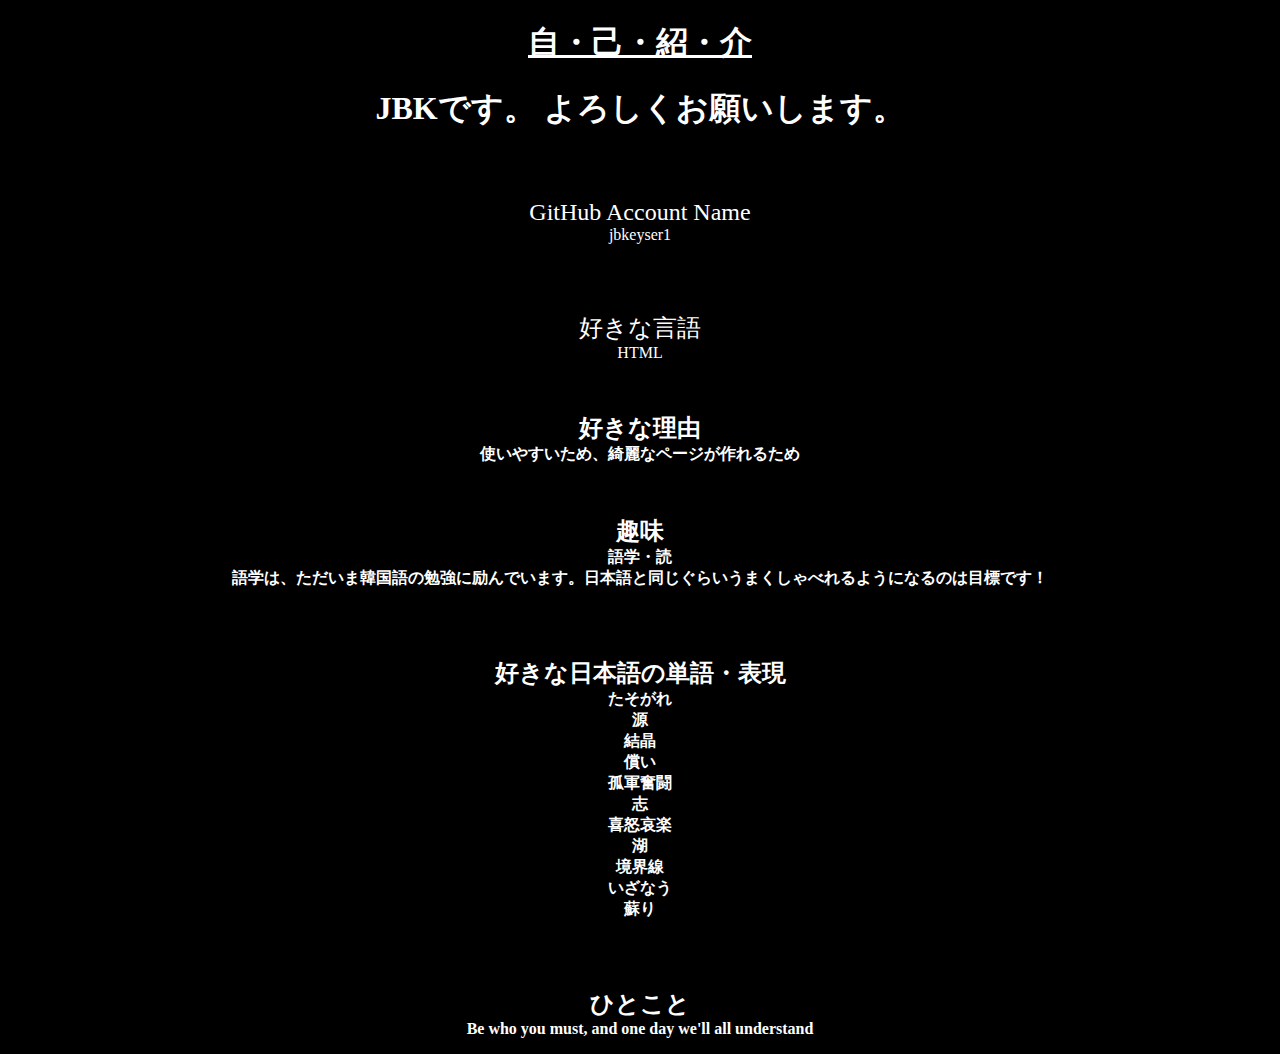
<file: jkeyser1/index.html>
<!DOCTYPE html>


<html>

<!-- 課題提出・John Keyser -->


<head>

<meta charset="UTF-8">

<style>

body {background-color:black;}

h1   {color:white;}

p    {color:white;}

<title>JBK Intro</title>



<meta charset="UTF-8">

<style>
body {background-color:black;}

h1   {color:white;}

p    {color:white;}

<title>JBK Intro</title>

</style>

</head>


<body><center>

<h1><u>自・己・紹・介</h1></u>
<p><strong><font size="6">JBKです。
よろしくお願いします。</strong></font></p>
      <br>
      <br>
      <p><font size="5">GitHub Account Name</font><br>
        jbkeyser1</p>
      <br>
      <br>
      <p><font size="5">好きな言語</font><br>
        HTML</p><b>
      <br>
      <p><font size="5">好きな理由</font><br>
        使いやすいため、綺麗なページが作れるため</p>
      <br>
      <p><font size="5">趣味</font><br>
        語学・読<br>
        語学は、ただいま韓国語の勉強に励んでいます。日本語と同じぐらいうまくしゃべれるようになるのは目標です！</p>
      <br>
      <br>
      <p><font size="5">好きな日本語の単語・表現</font><br>
	たそがれ<br>
        源<br>
	結晶<br>
	償い<br>
	孤軍奮闘<br>
        志<br>
        喜怒哀楽<br>
	湖<br>
	境界線<br>
        いざなう<br>
	蘇り<br></p>
	<br>
        <br>
      <p><font size="5">ひとこと</font><br>
        Be who you must, and one day we'll all understand</p></center>
	 																							</body>
																								</html>
</file>
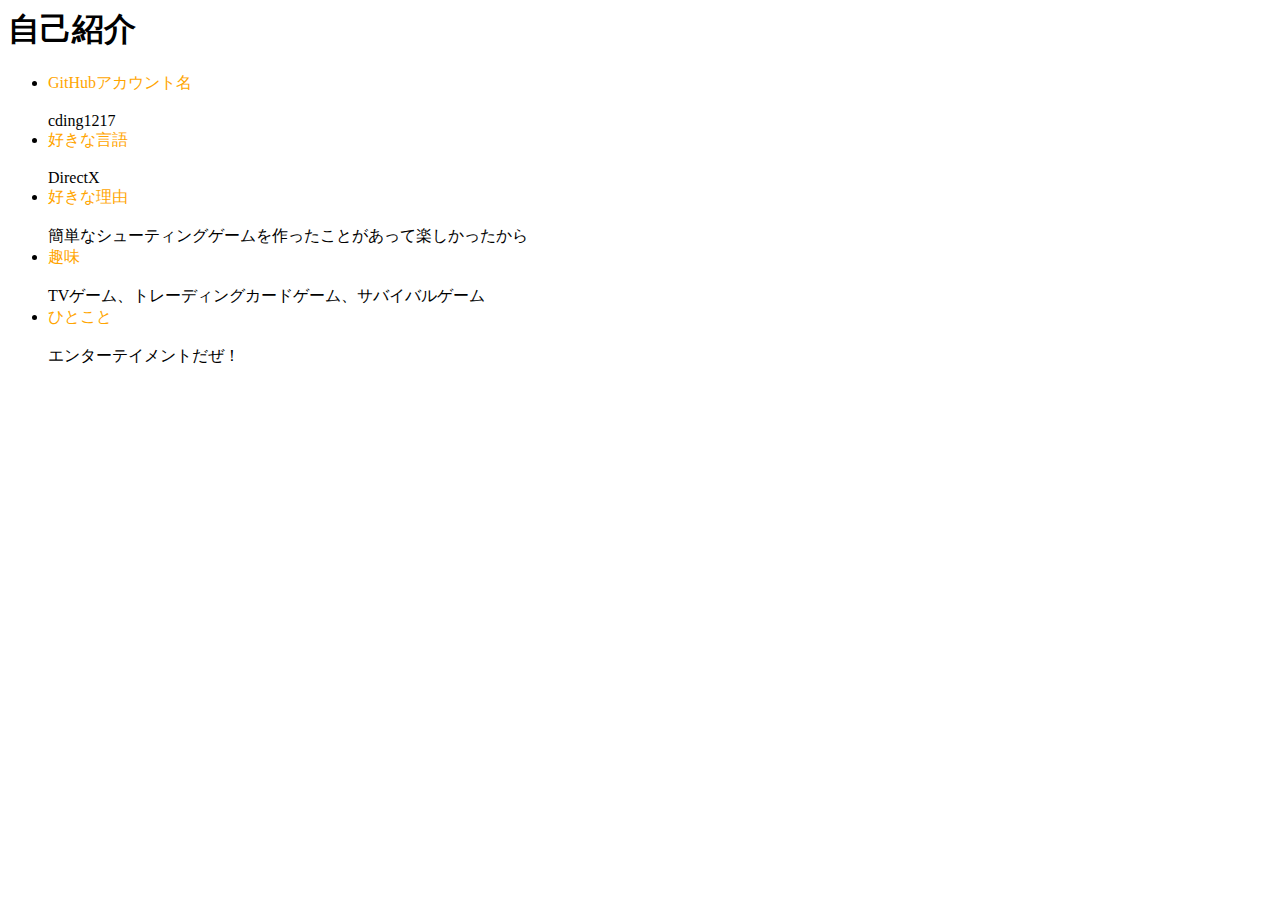
<file: HTML/cding1217/index.html>
﻿<html>
<head>
<title>課題</title>
</head>
<body>
<h1>自己紹介</h1>
	<ul type="disc">
	<li><font color="orange">GitHubアカウント名</font></li><br>
	cding1217<br>
	
	<li><font color="orange">好きな言語</font></li><br>
	DirectX<br>

	<li><font color="orange">好きな理由</font></li><br>
	簡単なシューティングゲームを作ったことがあって楽しかったから<br>
	
	<li><font color="orange">趣味</font></li><br>
	TVゲーム、トレーディングカードゲーム、サバイバルゲーム<br>
	
	<li><font color="orange">ひとこと</font></li><br>
	エンターテイメントだぜ！<br>
	</ul>
</body>
</html>
</file>
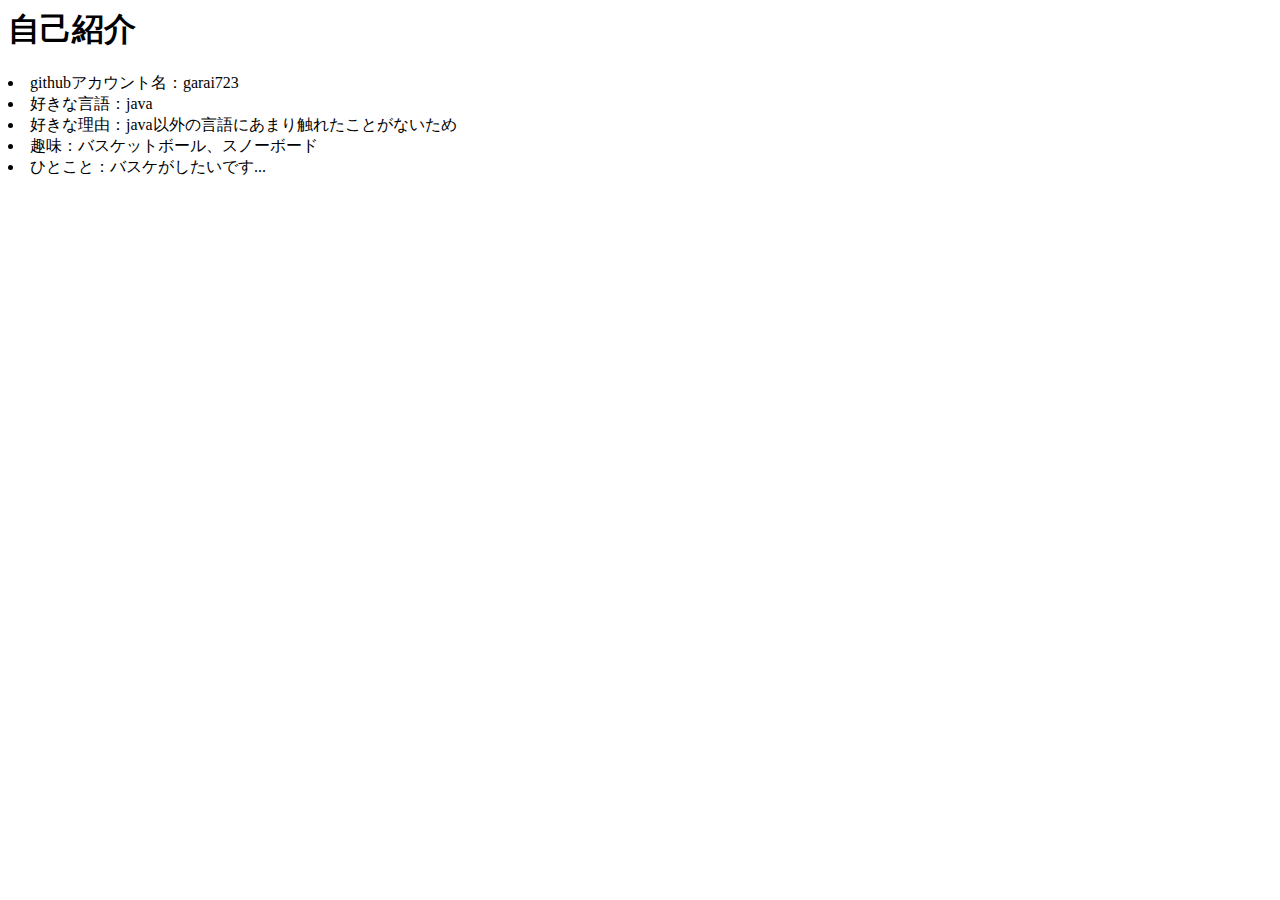
<file: HTML/garai723/index.html>
﻿<html>

 <head>
  <title>課題提出</title>
 </head>

 <body>
  <h1>自己紹介</h1>
	<li>githubアカウント名：garai723</li>
	<li>好きな言語：java</li>
	<li>好きな理由：java以外の言語にあまり触れたことがないため</li>
	<li>趣味：バスケットボール、スノーボード</li>
	<li>ひとこと：バスケがしたいです...</li>
 </body>

</html>
</file>
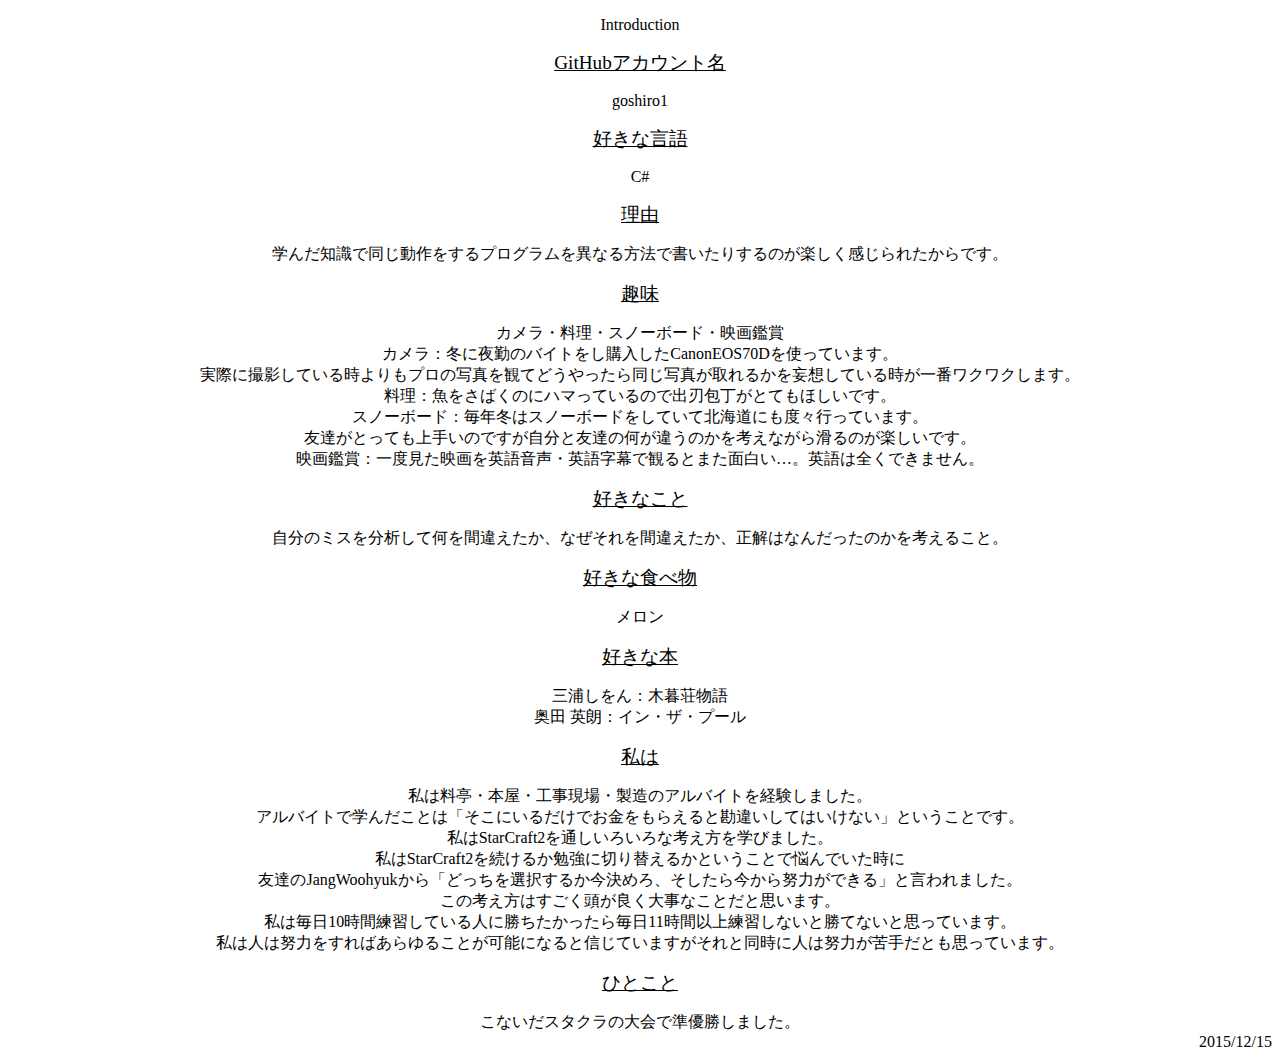
<file: HTML/goshiro1/index.html>
﻿<!DOCTYPE html>
<html lang="ja">
<head>
<meta charset=”UTF-8″>
<title>Introduction</title>
<style TYPE="text/css"><!--
body{
font-family:Comic Sans MS,ＭＳ Ｐゴシック;
}
--></style>

</head>
<body>
<article>
<div align="center"><p>Introduction</p>

<p><span style="text-decoration:underline"><span style="font-size:120%;">GitHubアカウント名</span></span></p>

goshiro1

<p><span style="text-decoration:underline"><span style="font-size:120%;">好きな言語</span></span></p>
C#

<p><span style="text-decoration:underline"><span style="font-size:120%;">理由</span></span></p>
学んだ知識で同じ動作をするプログラムを異なる方法で書いたりするのが楽しく感じられたからです。

<p><span style="text-decoration:underline"><span style="font-size:120%;">趣味</span></span></p>
カメラ・料理・スノーボード・映画鑑賞<br>
カメラ：冬に夜勤のバイトをし購入したCanonEOS70Dを使っています。<br>
実際に撮影している時よりもプロの写真を観てどうやったら同じ写真が取れるかを妄想している時が一番ワクワクします。<br>
料理：魚をさばくのにハマっているので出刃包丁がとてもほしいです。<br>
スノーボード：毎年冬はスノーボードをしていて北海道にも度々行っています。<br>
友達がとっても上手いのですが自分と友達の何が違うのかを考えながら滑るのが楽しいです。<br>

映画鑑賞：一度見た映画を英語音声・英語字幕で観るとまた面白い…。英語は全くできません。<br>

<p><span style="text-decoration:underline"><span style="font-size:120%;">好きなこと</span></span></p>
自分のミスを分析して何を間違えたか、なぜそれを間違えたか、正解はなんだったのかを考えること。

<p><span style="text-decoration:underline"><span style="font-size:120%;">好きな食べ物</span></span></p>
メロン

<p><span style="text-decoration:underline"><span style="font-size:120%;">好きな本</span></span></p>
三浦しをん：木暮荘物語<br>
奥田 英朗：イン・ザ・プール

<p><span style="text-decoration:underline"><span style="font-size:120%;">私は</span></span></p>

私は料亭・本屋・工事現場・製造のアルバイトを経験しました。<br>
アルバイトで学んだことは「そこにいるだけでお金をもらえると勘違いしてはいけない」ということです。<br>
私はStarCraft2を通しいろいろな考え方を学びました。<br>
私はStarCraft2を続けるか勉強に切り替えるかということで悩んでいた時に<br>
友達のJangWoohyukから「どっちを選択するか今決めろ、そしたら今から努力ができる」と言われました。<br>
この考え方はすごく頭が良く大事なことだと思います。<br>
私は毎日10時間練習している人に勝ちたかったら毎日11時間以上練習しないと勝てないと思っています。<br>
私は人は努力をすればあらゆることが可能になると信じていますがそれと同時に人は努力が苦手だとも思っています。<br>

<p><span style="text-decoration:underline"><span style="font-size:120%;">ひとこと</span></span></p>
こないだスタクラの大会で準優勝しました。
</div>
</article>
<footer>
<div align="right">2015/12/15</div>
</footer>
</body>
</html>
</file>
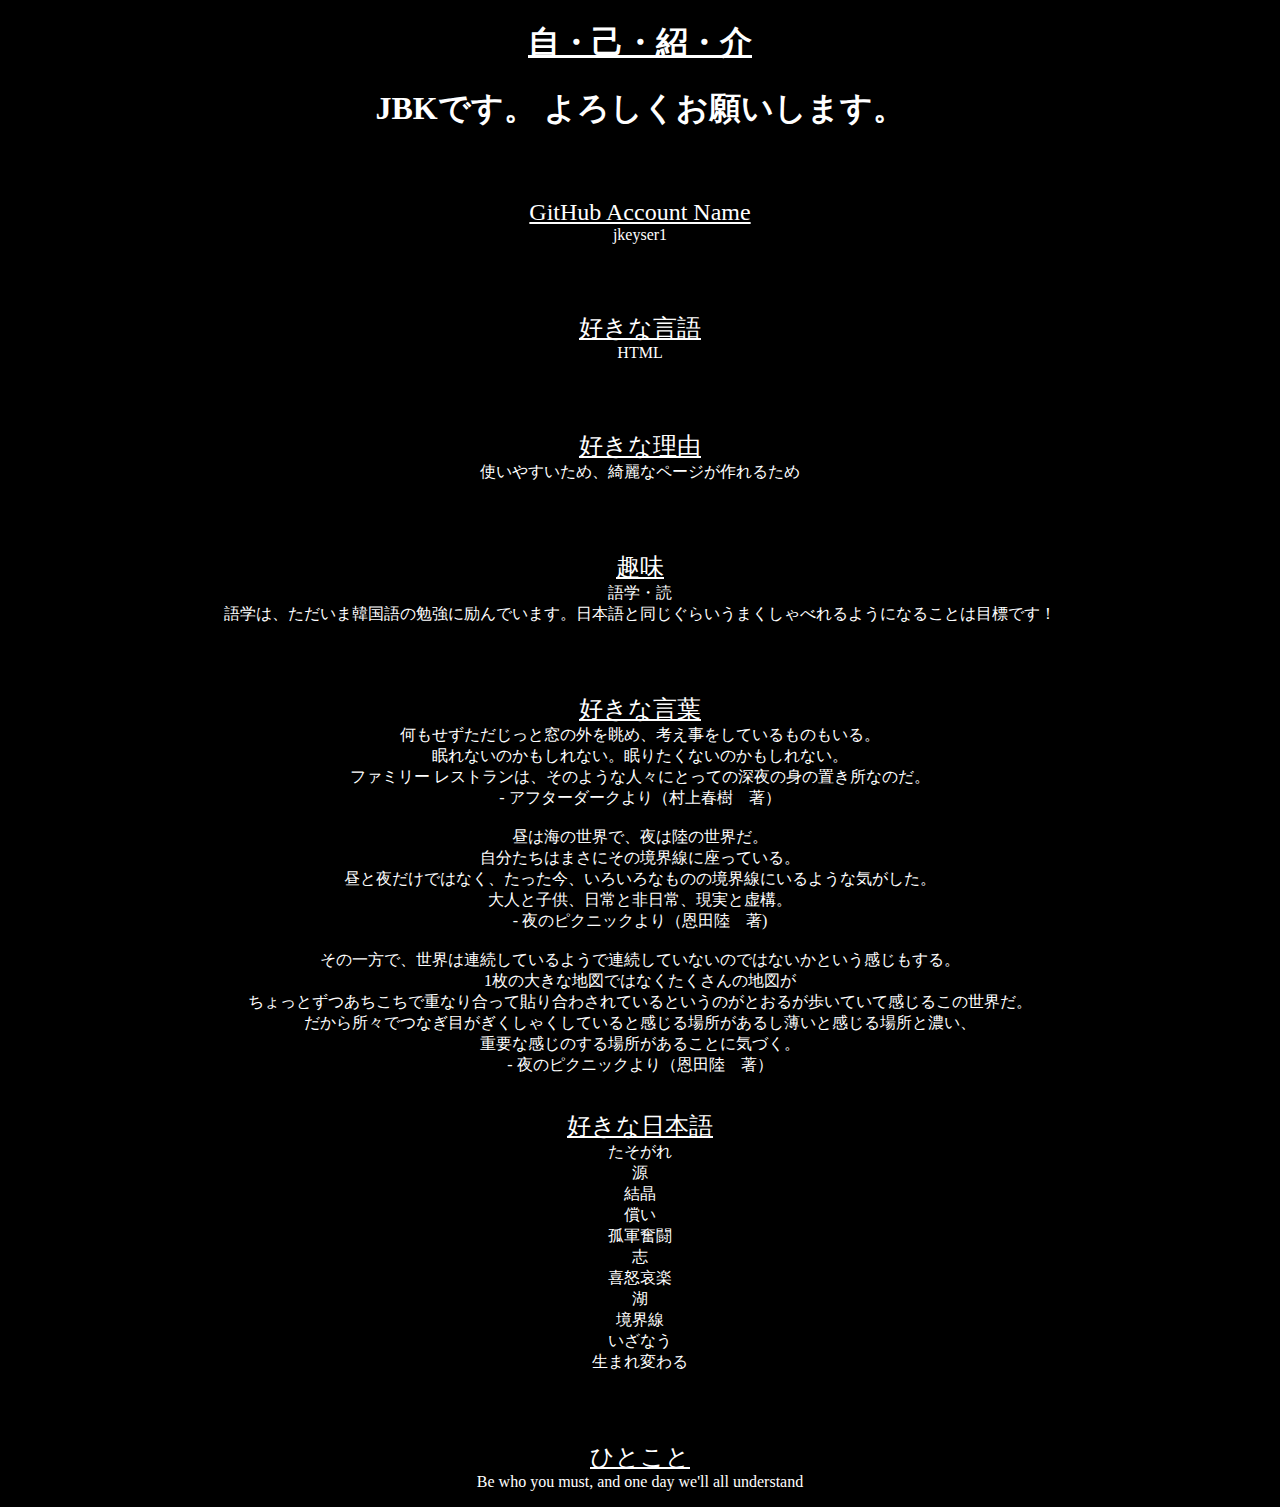
<file: HTML/jkeyser1/index.html>
<!DOCTYPE html>

<html>
<!-- 課題提出 -->

<head>
<meta charset="UTF-8">
<style>
body {background-color:black;}
h1   {color:white;}
p    {color:white;}
<title>JBK Intro</title>
</style>
</head>
<body><center>

<h1><u>自・己・紹・介</h1></u>
<p><strong><font size="6">JBKです。
よろしくお願いします。</strong></font></p>
   <br>
   <br>
<p><font size="5"><u>GitHub Account Name</font></u><br>
      jkeyser1</p>
   <br>
   <br>
<p><font size="5"><u>好きな言語</font></u><br>
      HTML</p>
   <br>
   <br>
<p><font size="5"><u>好きな理由</font></u><br>
      使いやすいため、綺麗なページが作れるため</p>
  <br>
  <br>
<p><font size="5"><u>趣味</font></u><br>
      語学・読<br>
      語学は、ただいま韓国語の勉強に励んでいます。日本語と同じぐらいうまくしゃべれるようになることは目標です！</p>
  <br>
  <br>
<p><font size="5"><u>好きな言葉</font></u><br>
      何もせずただじっと窓の外を眺め、考え事をしているものもいる。<br>
      眠れないのかもしれない。眠りたくないのかもしれない。<br>
      ファミリー レストランは、そのような人々にとっての深夜の身の置き所なのだ。<br>
      - アフターダークより（村上春樹　著）<br>
  <br>
      昼は海の世界で、夜は陸の世界だ。<br>
      自分たちはまさにその境界線に座っている。<br>
      昼と夜だけではなく、たった今、いろいろなものの境界線にいるような気がした。<br>
      大人と子供、日常と非日常、現実と虚構。<br>
      - 夜のピクニックより（恩田陸　著)
  <br>
  <br>
      その一方で、世界は連続しているようで連続していないのではないかという感じもする。<br>
      1枚の大きな地図ではなくたくさんの地図が<br>
      ちょっとずつあちこちで重なり合って貼り合わされているというのがとおるが歩いていて感じるこの世界だ。<br>
      だから所々でつなぎ目がぎくしゃくしていると感じる場所があるし薄いと感じる場所と濃い、<br>
      重要な感じのする場所があることに気づく。<br>
      - 夜のピクニックより（恩田陸　著）<br>
  <br>

</p>  
<p><font size="5"><u>好きな日本語</font></u><br>
      たそがれ<br>
      源<br>
      結晶<br>
      償い<br>
      孤軍奮闘<br>
      志<br>
      喜怒哀楽<br>
      湖<br>
      境界線<br>
      いざなう<br>
      生まれ変わる<br></p>
  <br>
  <br>
<p><font size="5"><u>ひとこと</font></u><br>
      Be who you must, and one day we'll all understand</p></center>
      
</body>
</html>
</file>
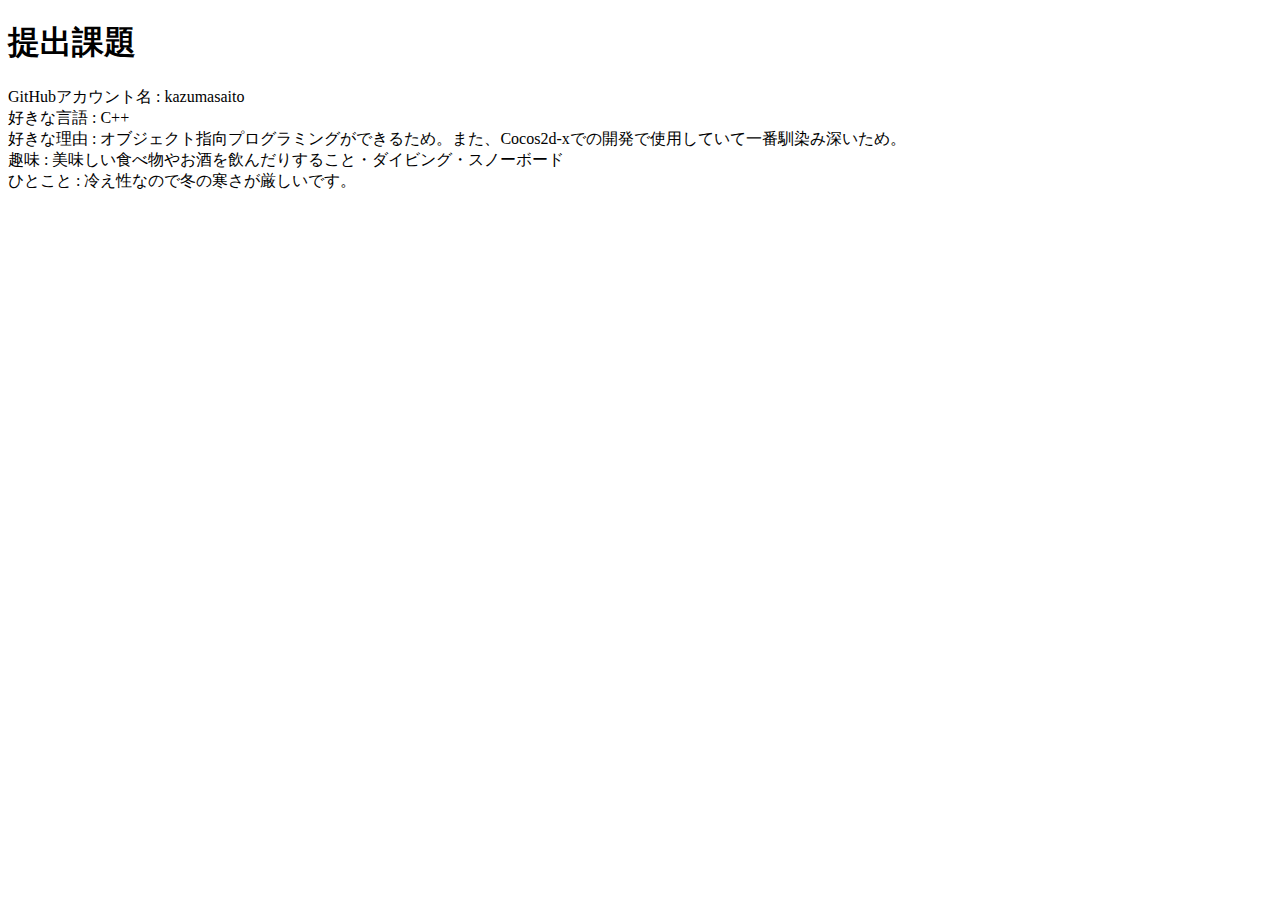
<file: HTML/kazumasaito/index.html>
﻿<!DOCTYPE html>
<html>
	<head>
		<meta http-equiv="Content-Type" content="text/html; charset=UTF-8">
		<title>My profile</title>
	</head>
	<body>
		<h1>提出課題</h1>
		<li>GitHubアカウント名 : kazumasaito</li>
		<li>好きな言語 : C++</li>
		<li>好きな理由 : オブジェクト指向プログラミングができるため。また、Cocos2d-xでの開発で使用していて一番馴染み深いため。</li>
		<li>趣味 : 美味しい食べ物やお酒を飲んだりすること・ダイビング・スノーボード</li>
		<li>ひとこと : 冷え性なので冬の寒さが厳しいです。</li>
	</body>
</html>
</file>
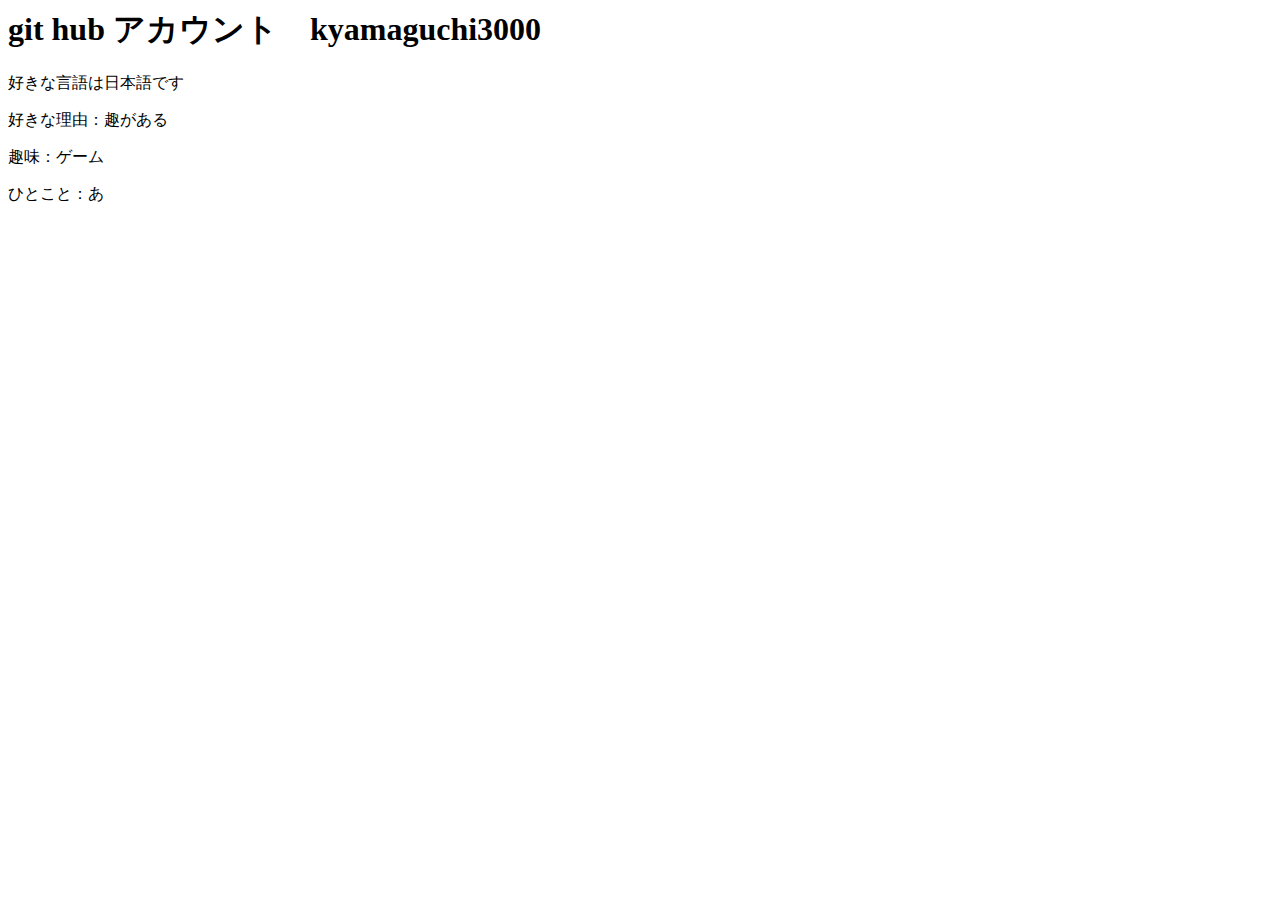
<file: HTML/kyamaguchi/index.html>
﻿<html>
<head>
<!--
autheor yamaguchi
-->
<meta http-equiv="Content-Type" connect="text/html; charset=UTF-8" />
<title>自己紹介</title>
</head>
<body>
<h1>git hub アカウント　kyamaguchi3000</h1>
<p>好きな言語は日本語です</p>
<p>好きな理由：趣がある</p>
<p>趣味：ゲーム</p>
<p>ひとこと：あ</p>
</body>
</html>
</file>
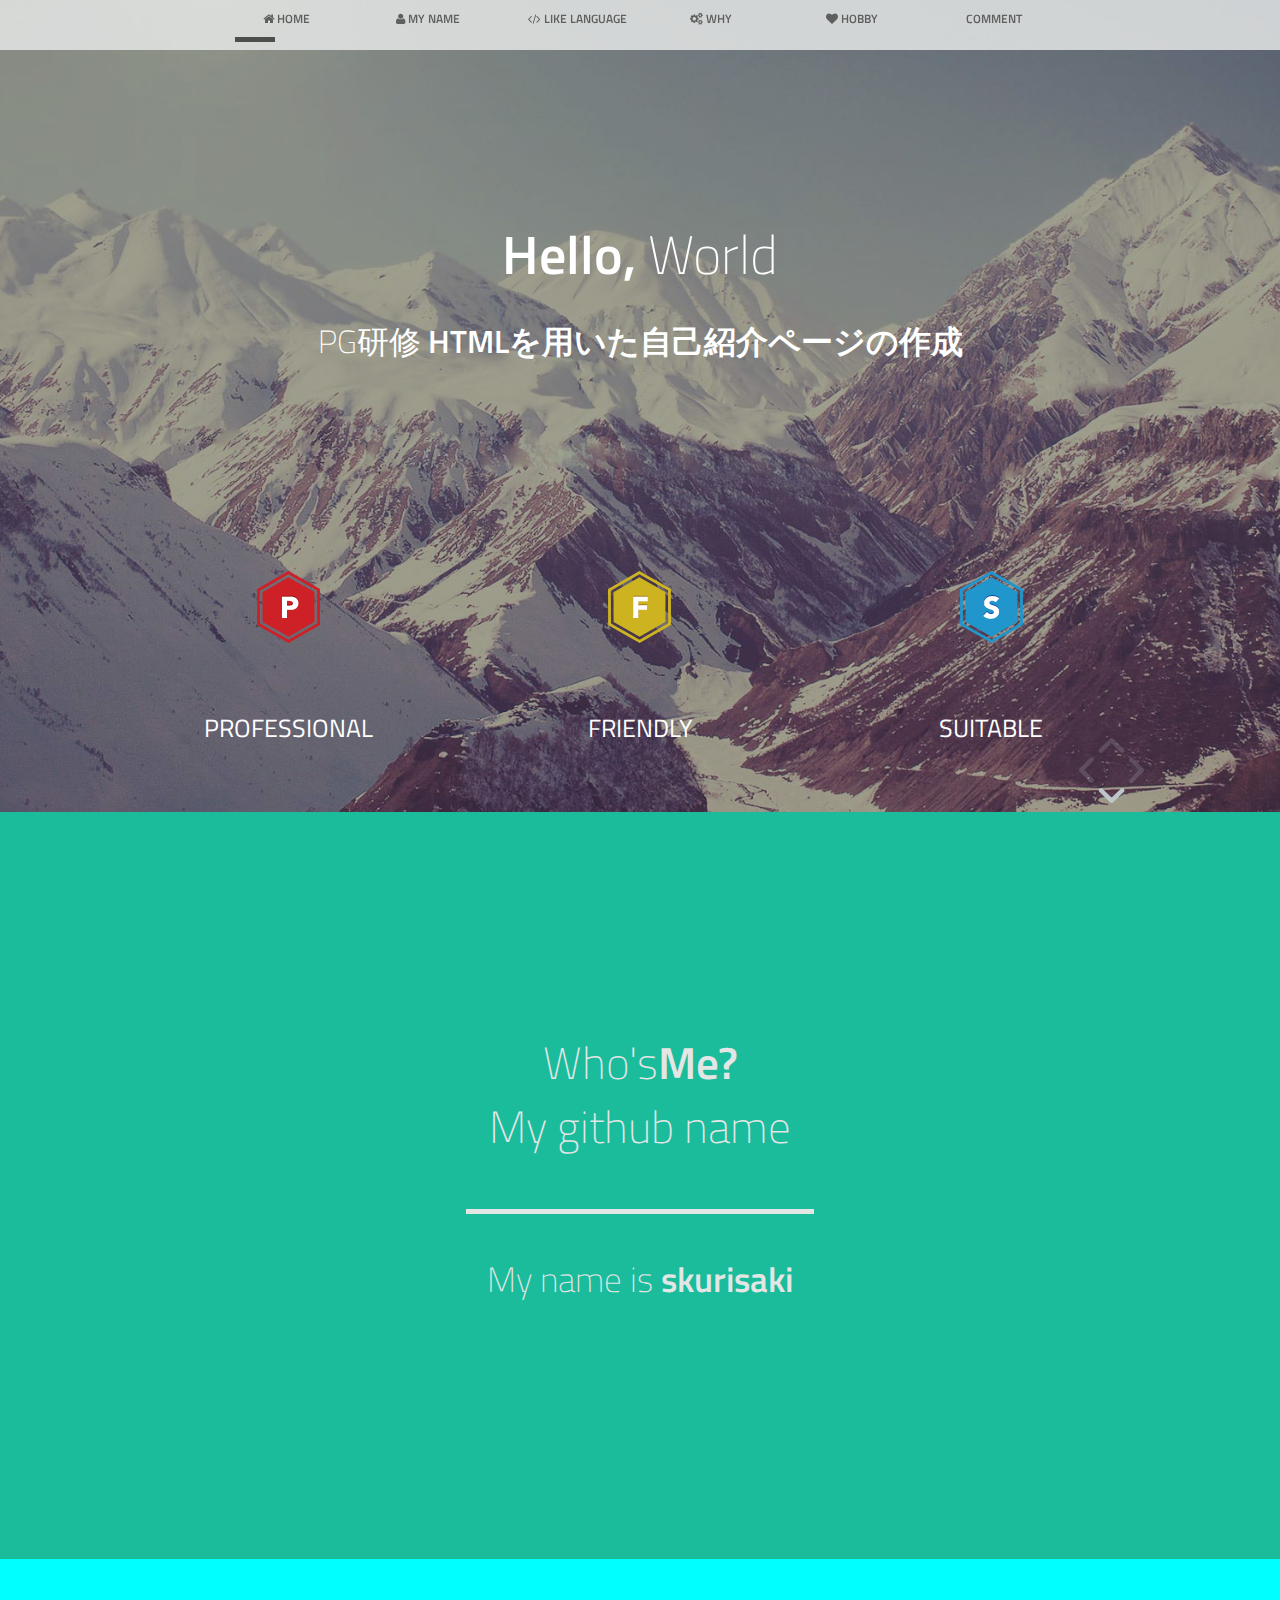
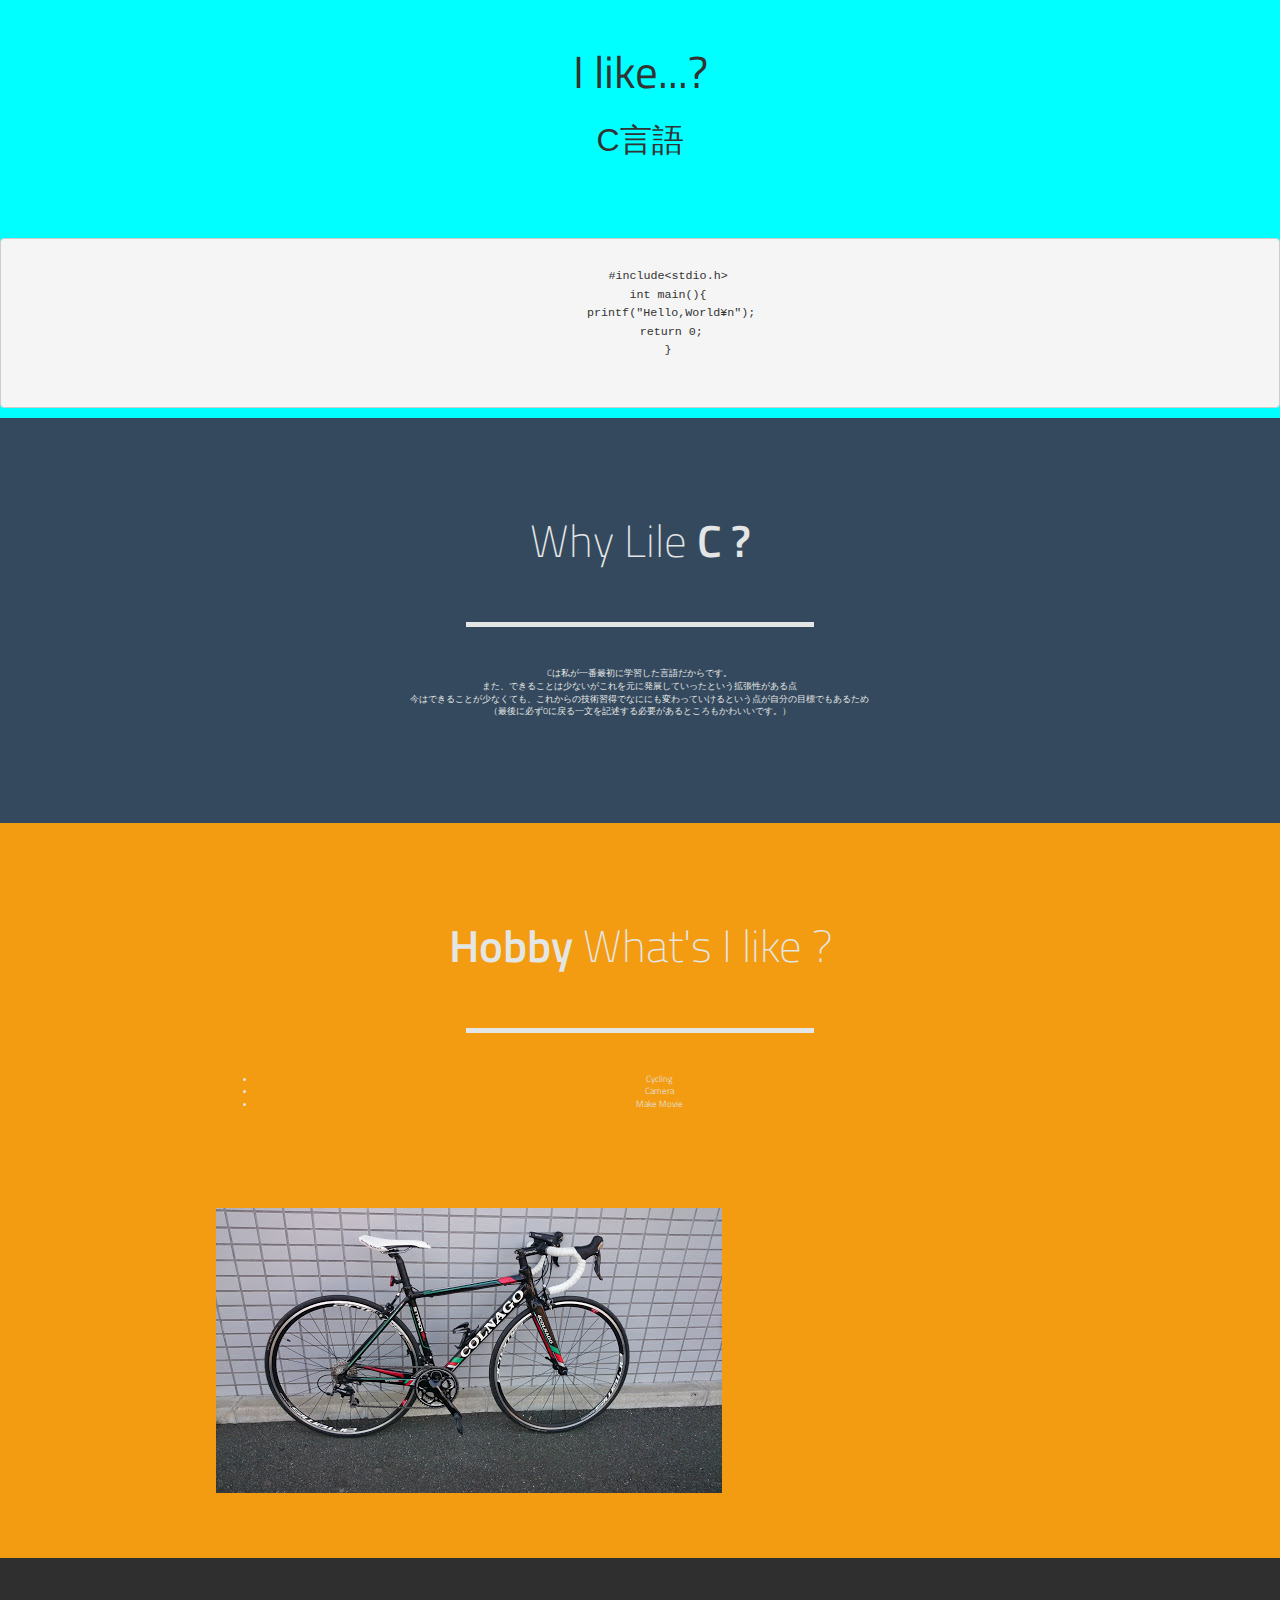
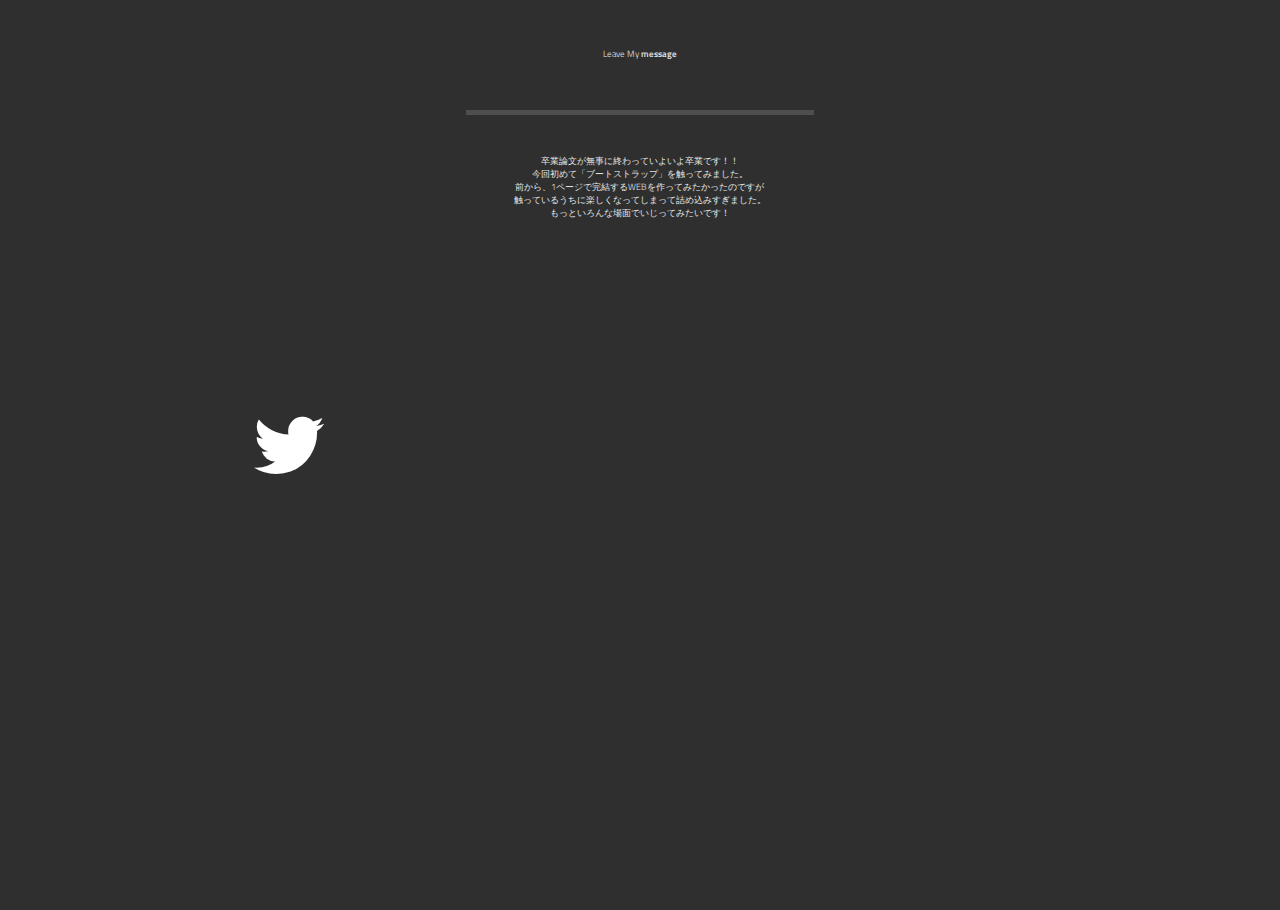
<file: HTML/skurisaki/index.html>
<!DOCTYPE html>
<html>
<!-- 
	author skurisaki
    2015/12/16
-->

<head>
	<meta http-equiv="Content-Type" content="text/html; charset=UTF-8" />
	<meta name="viewport" content="width=device-width, initial-scale=1, maximum-scale=1, user-scalable=no">
	<title>Make Prof</title>
	<meta name="description" content="BlackTie.co - Free Handsome Bootstrap Themes" />	    
	<meta name="keywords" content="themes, bootstrap, free, templates, bootstrap 3, freebie,">
	<meta property="og:title" content="">

	<link rel="stylesheet" type="text/css" href="res/css/bootstrap.min.css">
	<link rel="stylesheet" href="res/fancybox/jquery.fancybox-v=2.1.5.css" type="text/css" media="screen">
    <link rel="stylesheet" href="res/css/font-awesome.min.css" rel="stylesheet">
	<link rel="stylesheet" type="text/css" href="res/css/style.css">	
	<link href='http://fonts.googleapis.com/css?family=Titillium+Web:400,600,300,200&subset=latin,latin-ext' rel='stylesheet' type='text/css'>
	<link rel="prefetch" href="res/images/zoom.png">
</head>


<body>
	<div class="navbar navbar-fixed-top" data-activeslide="1">
		<div class="container">
		
			<button type="button" class="navbar-toggle" data-toggle="collapse" data-target=".navbar-responsive-collapse">
				<span class="icon-bar"></span>
				<span class="icon-bar"></span>
				<span class="icon-bar"></span>
			</button>
			
			
            <!--
            	上部メニューの設定を行う。
                <span class = "icon">以下を書き換えることでアイコンの種類を変更できる。
                参照：https://fortawesome.github.io/Font-Awesome/icons/
                <span class="text">以下を変更することでメニュー名を変更することができる
            -->
               
			<div class="nav-collapse collapse navbar-responsive-collapse">
				<ul class="nav row">
					<li data-slide="1" class="col-12 col-sm-2"><a id="menu-link-1" href="#slide-1" title="Next Section"><span class="icon icon-home"></span> <span class="text">HOME</span></a></li>
					<li data-slide="2" class="col-12 col-sm-2"><a id="menu-link-2" href="#slide-2" title="Next Section"><span class="icon icon-user"></span> <span class="text">MY NAME</span></a></li>
					<li data-slide="3" class="col-12 col-sm-2"><a id="menu-link-4" href="#slide-3" title="Next Section"><span class="icon icon-code"></span> <span class="text">LIKE LANGUAGE</span></a></li>
					<li data-slide="4" class="col-12 col-sm-2"><a id="menu-link-5" href="#slide-4" title="Next Section"><span class="icon icon-gears"></span> <span class="text">WHY</span></a></li>
					<li data-slide="5" class="col-12 col-sm-2"><a id="menu-link-6" href="#slide-5" title="Next Section"><span class="icon icon-heart"></span> <span class="text">HOBBY</span></a></li>
					<li data-slide="6" class="col-12 col-sm-2"><a id="menu-link-6" href="#slide-6" title="Next Section"><span class="icon icon-commenting"></span> <span class="text">COMMENT</span></a></li>
				</ul>
				<div class="row">
					<div class="col-sm-2 active-menu"></div>
				</div>
			</div><!-- /.nav-collapse -->
		</div><!-- /.container -->
	</div><!-- /.navbar -->
	
	
    
	<!-- 右下十字でメニュー操作を有効にする -->
	<div id="arrows">
		<div id="arrow-up" class="disabled"></div>
		<div id="arrow-down"></div>
		<div id="arrow-left" class="disabled visible-lg"></div>
		<div id="arrow-right" class="disabled visible-lg"></div>
	</div><!-- /.arrows -->
	
	
    
	<!-- 背景画像の設定
    	ここでトップページを編集できる
        ここでは、主となる文章らを管理する（Hello,World）
     -->
	<div class="slide story" id="slide-1" data-slide="1">
		<div class="container">
			<div id="home-row-1" class="row clearfix">
				<div class="col-12">
					<h1 class="font-semibold">Hello, <span class="font-thin">World</span></h1><br />
					<h4 class="font-thin">PG研修 <span class="font-semibold">HTMLを用いた自己紹介ページの作成</span></h4>
					<br>
					<br>
                    <br>
					<br>
                    <br>
					<br>
				</div><!-- /col-12 -->
			</div><!-- /row -->
            
            <!--
            ここでは、主文下のアイコンとメニューを管理している
            -->
			<div id="home-row-2" class="row clearfix">
				<div class="col-12 col-sm-4"><div class="home-hover navigation-slide" data-slide="4"><img src="res/images/s02.png"></div><span>PROFESSIONAL</span></div>
				<div class="col-12 col-sm-4"><div class="home-hover navigation-slide" data-slide="3"><img src="res/images/s01.png"></div><span>FRIENDLY</span></div>
				<div class="col-12 col-sm-4"><div class="home-hover navigation-slide" data-slide="5"><img src="res/images/s03.png"></div><span>SUITABLE</span></div>
			</div><!-- /row -->
		</div><!-- /container -->
	</div><!-- /slide1 -->
	
    
    
	<!-- Githubアカウント名を記述する部分（スライド2） -->
	<div class="slide story" id="slide-2" data-slide="2">
		<div class="container">
			<div class="row title-row">
            <br>
			<br>
				<div class="col-12 font-thin">Who's<span class="font-semibold">Me?</span><br />
                 My github name</div>
			</div><!-- /row -->
			<div class="row line-row">
				<div class="hr">&nbsp;</div>
			</div><!-- /row -->
			<div class="row subtitle-row">
				<div class="col-12 font-thin">My name is<span class="font-semibold"> skurisaki</span></div>
            	<br>
				<br>
    	        <br>
				<br>
			</div><!-- /row -->
		</div><!-- /container -->
	</div><!-- /slide2 -->
	
	<!-- 好きな言語（スライド3） -->
	<div class="slide story" id="slide-3" data-slide="3">
		<div class="container">
      	  	<br>
			<br>
            <br>
			<br>
        	<div class="title-row">I like...?<br />
            <h2>C言語</h2></span></div>
		</div><!-- /container -->
        
        <div class="code"><br>
        <pre>
        <code>
        #include&lt;stdio.h&gt;
        int main(){
        	printf("Hello,World¥n");
        	return 0;
        }
        </code>
        </pre>
        </div><!-- /code -->
	</div><!-- /slide3 -->
	
	<!-- 好きな理由 -->
	<div class="slide story" id="slide-4" data-slide="4">
		<div class="container">
			<div class="row title-row">
				<div class="col-12 font-thin">Why Lile <span class="font-semibold"> C ?</span></div>
			</div><!-- /row -->
			<div class="row line-row">
				<div class="hr">&nbsp;</div>
			</div><!-- /row -->
			<div class="row subtitle-row">
				<div class="col-sm-1 hidden-sm">&nbsp;</div>
				<div class="col-12 col-sm-10 font-light">Cは私が一番最初に学習した言語だからです。<br>
                また、できることは少ないがこれを元に発展していったという拡張性がある点<br>
                今はできることが少なくても、これからの技術習得でなににも変わっていけるという点が自分の目標でもあるため<br>
                
                （最後に必ず0に戻る一文を記述する必要があるところもかわいいです。）</div>
				<div class="col-sm-1 hidden-sm">&nbsp;</div>
			</div><!-- /row -->
		</div><!-- /container -->
	</div><!-- /slide4 -->
	
	<!-- 趣味（スライド５） -->
	<div class="slide story" id="slide-5" data-slide="5">
		<div class="container">
			<div class="row title-row">
				<div class="col-12 font-thin"><span class="font-semibold">Hobby</span> What's I like ?</div>
			</div><!-- /row -->
			<div class="row line-row">
				<div class="hr">&nbsp;</div>
			</div><!-- /row -->
			<div class="row subtitle-row">
				<div class="col-sm-1 hidden-sm">&nbsp;</div>
				<div class="col-12 col-sm-10 font-light">
                <ul>
                	<li>Cycling</li>
                    <li>Camera</li>
                    <li>Make Movie</li>
                </ul>
                    </div>
				<div class="col-sm-1 hidden-sm">&nbsp;</div>
			</div><!-- /row -->
			<div class="row content-row">
				<div class="col-1 col-sm-1 hidden-sm">&nbsp;</div>
				<div class="col-12 col-sm-2"><img src="res/images/bike.jpg" alt=""></div>
				<div class="col-1 col-sm-1 hidden-sm">&nbsp;</div>
			</div><!-- /row -->
		</div><!-- /container -->
	</div><!-- /slide5 -->
	
	<!-- メッセージ（スライド6） -->
	<div class="slide story" id="slide-6" data-slide="6">
		<div class="container">
			<div class="row title-row">
				<div class="col-12 font-light">Leave My <span class="font-semibold">message</span></div>
			</div><!-- /row -->
			<div class="row line-row">
				<div class="hr">&nbsp;</div>
			</div><!-- /row -->
			<div class="row subtitle-row">
				<div class="col-sm-1 hidden-sm">&nbsp;</div>
				<div class="col-12 col-sm-10 font-light">卒業論文が無事に終わっていよいよ卒業です！！<br>
                今回初めて「ブートストラップ」を触ってみました。<br>
                前から、1ページで完結するWEBを作ってみたかったのですが<br>
                触っているうちに楽しくなってしまって詰め込みすぎました。<br>
                もっといろんな場面でいじってみたいです！
                
                </div>
				<div class="col-sm-1 hidden-sm">&nbsp;</div>
			</div><!-- /row -->
			<div id="contact-row-4" class="row">
				<div class="col-sm-1 hidden-sm">&nbsp;</div>
				<div class="col-12 col-sm-2 with-hover-text">
					<p><a target="_blank" href="#"><i class="icon icon-twitter"></i></a></p>
					<span class="hover-text font-light ">@clip_kurisu</span></a>
				</div><!-- /col12 -->
				<div class="col-sm-1 hidden-sm">&nbsp;</div>
			</div><!-- /row -->
		</div><!-- /container -->
	</div><!-- /Slide 6 -->
	
</body>

	<!-- SCRIPTS -->
	<script src="res/js/html5shiv.js"></script>
	<script src="res/js/jquery-1.10.2.min.js"></script>
	<script src="res/js/jquery-migrate-1.2.1.min.js"></script>
	<script src="res/js/bootstrap.min.js"></script>
	<script src="res/js/jquery.easing.1.3.js"></script>
	<script type="text/javascript" src="res/fancybox/jquery.fancybox.pack-v=2.1.5.js"></script>
	<script src="res/js/script.js"></script>
	
	<!-- fancybox init -->
	<script>
	$(document).ready(function(e) {
		var lis = $('.nav > li');
		menu_focus( lis[0], 1 );
		
		$(".fancybox").fancybox({
			padding: 10,
			helpers: {
				overlay: {
					locked: false
				}
			}
		});
	
	});
	</script>

</html>

</html>
</file>
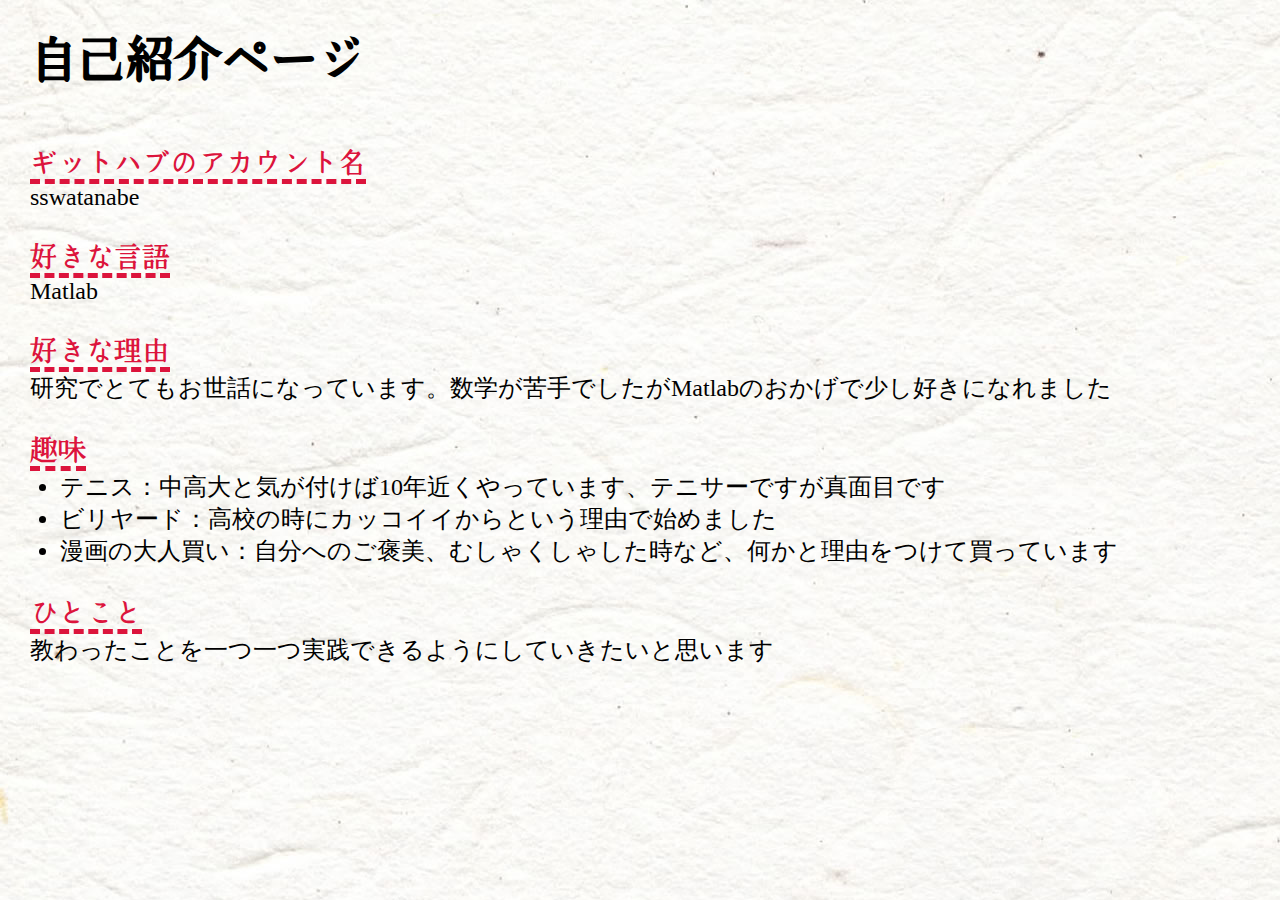
<file: HTML/sswatanabe/index.html>
<!DOCTYPE html>

<html lang="ja">

  <!-- author:sswatanabe -->
  <!-- since:12/14 -->

  <head>
    <meta http-equiv="Content-Type" content="text/html; charset=UTF-8">
    <link rel="stylesheet" type="text/css" href="res/style.css">
    <title>sswatanabe</title>
  </head>

  <body> 
  <section>
    <h1 class = "FontClass">自己紹介ページ</h1>

     <section>
      <h3>ギットハブのアカウント名</h3>
        <p>sswatanabe</p>
     </section>

     <section>
      <h3>好きな言語</h3>
        <p>Matlab</p>
     </section>

     <section>
      <h3>好きな理由</h3>
        <p>研究でとてもお世話になっています。数学が苦手でしたがMatlabのおかげで少し好きになれました</p>
     </section>

     <section>
      <h3>趣味</h3>
        <ul>
	  <li>テニス：中高大と気が付けば10年近くやっています、テニサーですが真面目です</li>
	  <li>ビリヤード：高校の時にカッコイイからという理由で始めました</li>
	  <li>漫画の大人買い：自分へのご褒美、むしゃくしゃした時など、何かと理由をつけて買っています</li>
	</ul>
     </section>

     <section>
      <h3>ひとこと</h3>
        <p>教わったことを一つ一つ実践できるようにしていきたいと思います</p>
     </section>
   </section>
  </body>
</html>
</file>
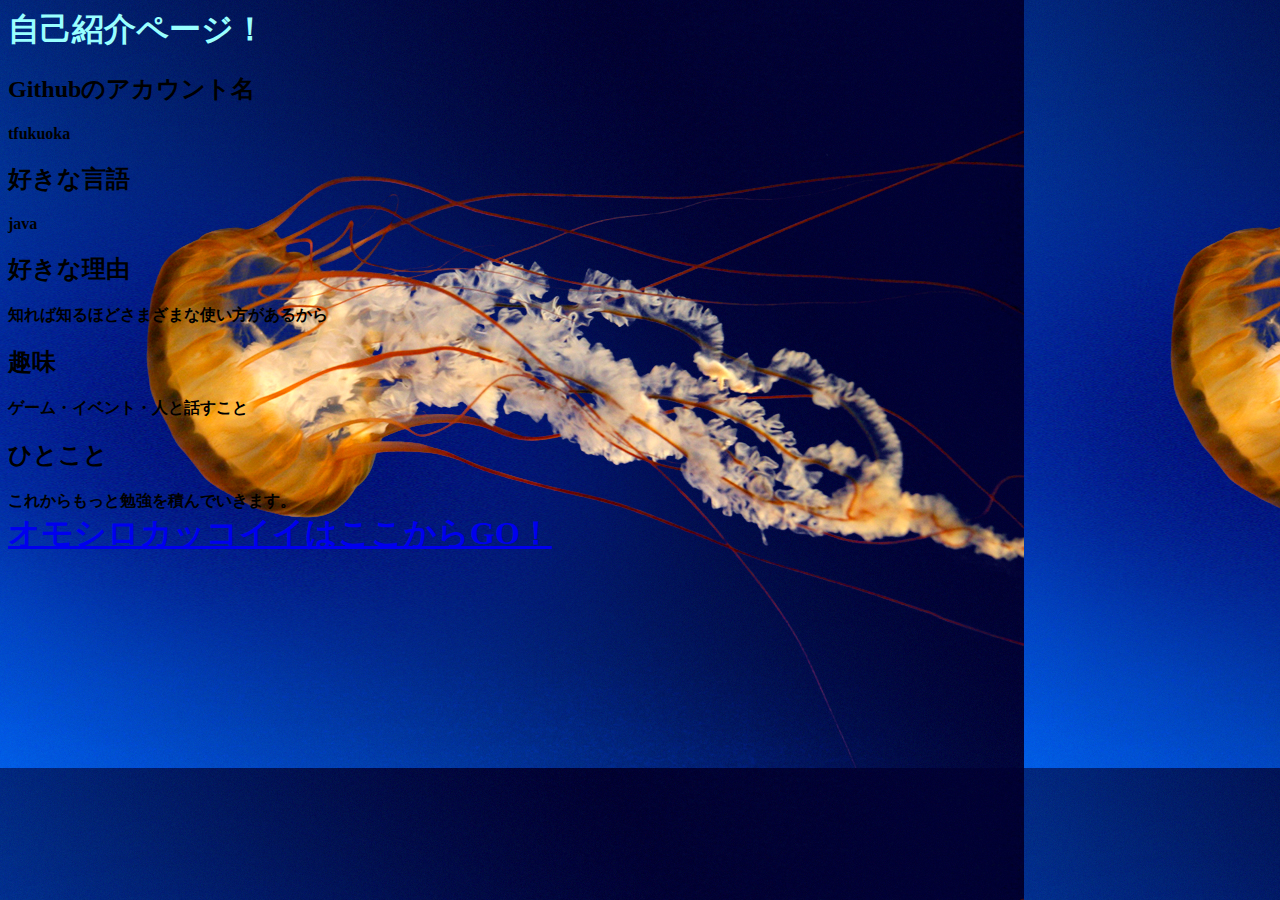
<file: HTML/tfukuoka/index.html>
﻿
<html>
<!--HTMLファイルです-->
<!--author:tfukuoka-->
<!--last edit:12/14-->

  <head>
    <meta http-equiv="Content-Type" content="text/html; charset=UTF-8">
    <title>tfukuoka課題</title>
  </head>

  <body background="Jellyfish.jpg" bgcolor="#99FFFF" >
    
    <h1><font size="6"><font color="#99FFFF">自己紹介ページ！</h1></font></font>
      <h2>Githubのアカウント名</h2>
        <b>tfukuoka
      <h2>好きな言語</h2>
        <b>java
      <h2>好きな理由</h2>
        <b>知れば知るほどさまざまな使い方があるから
      <h2>趣味</h2>
        <b>ゲーム・イベント・人と話すこと
      <h2>ひとこと</h2>
        これからもっと勉強を積んでいきます。
    <br><font size="6"><font color="#FFFFFF"><a href="http://crooz.co.jp/" target="_blank">オモシロカッコイイはここからGO！</a></font></font>
    
  </body>
</html>
</file>
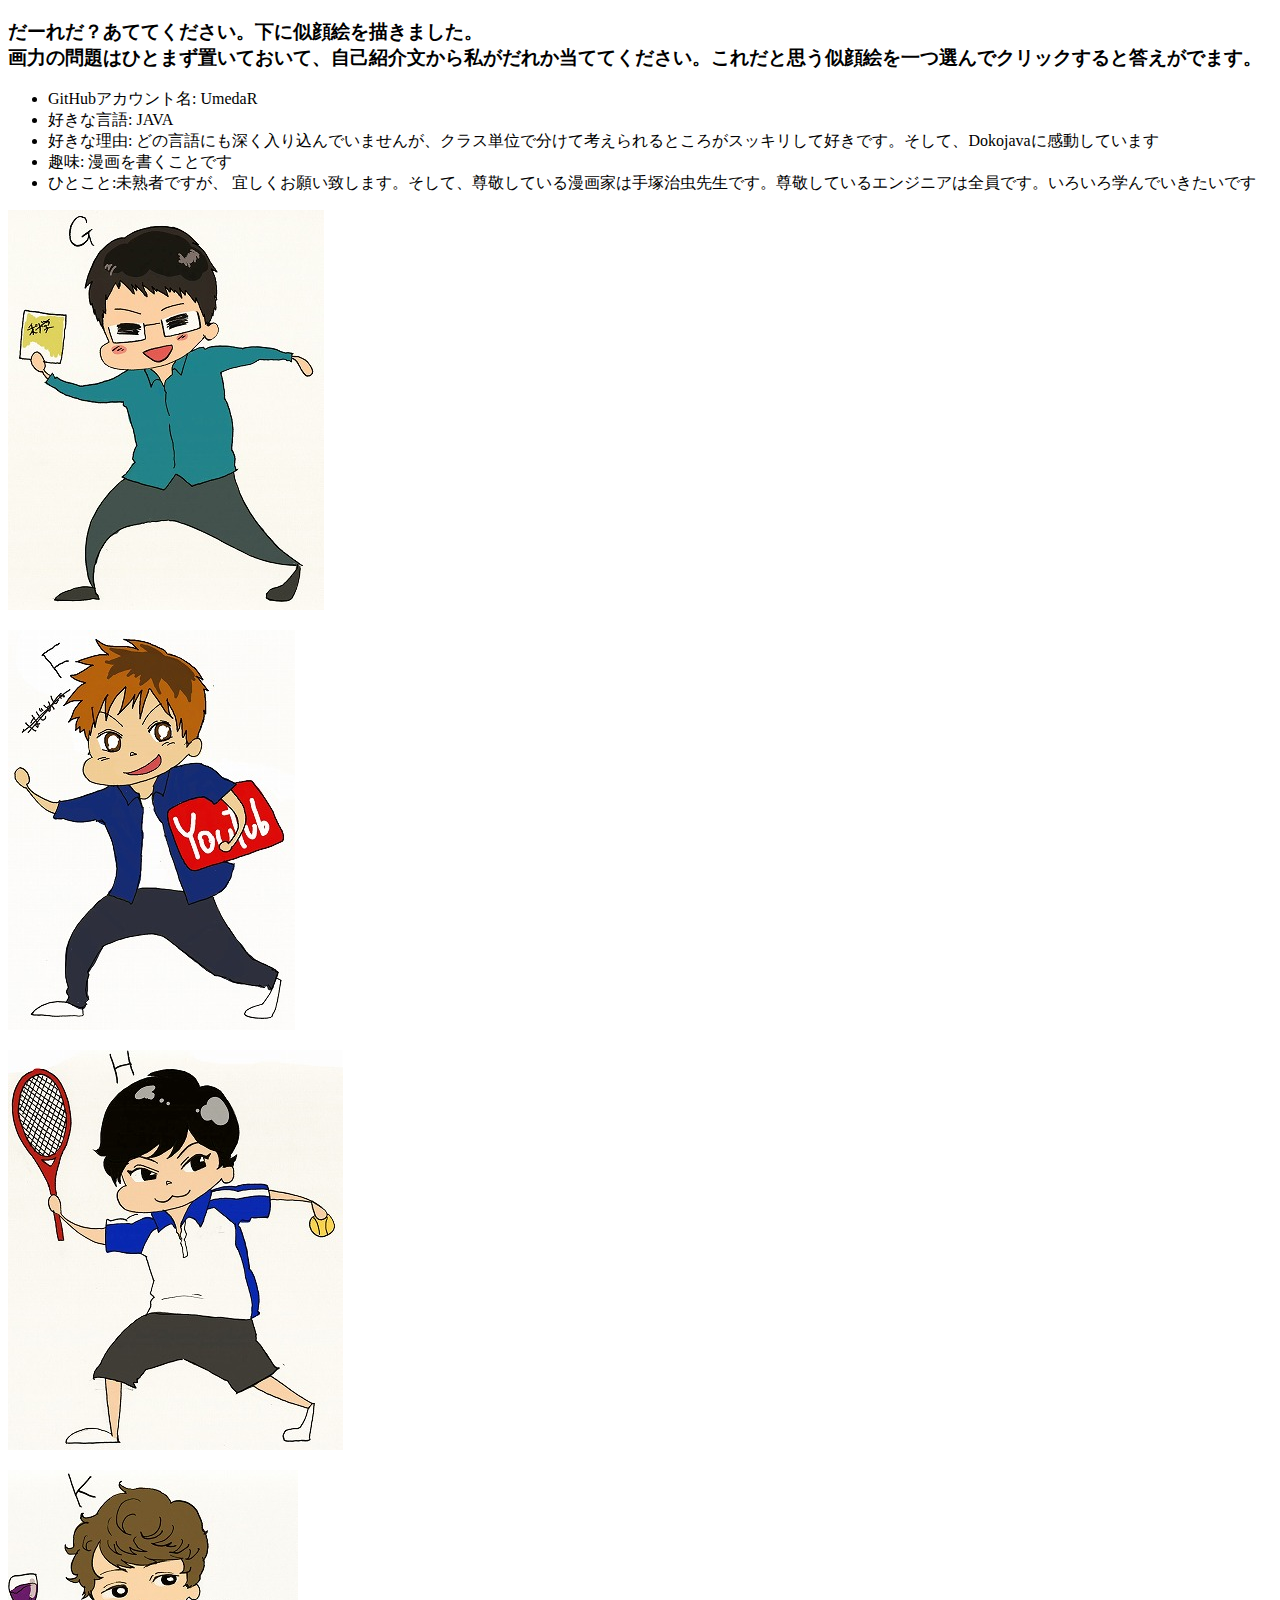
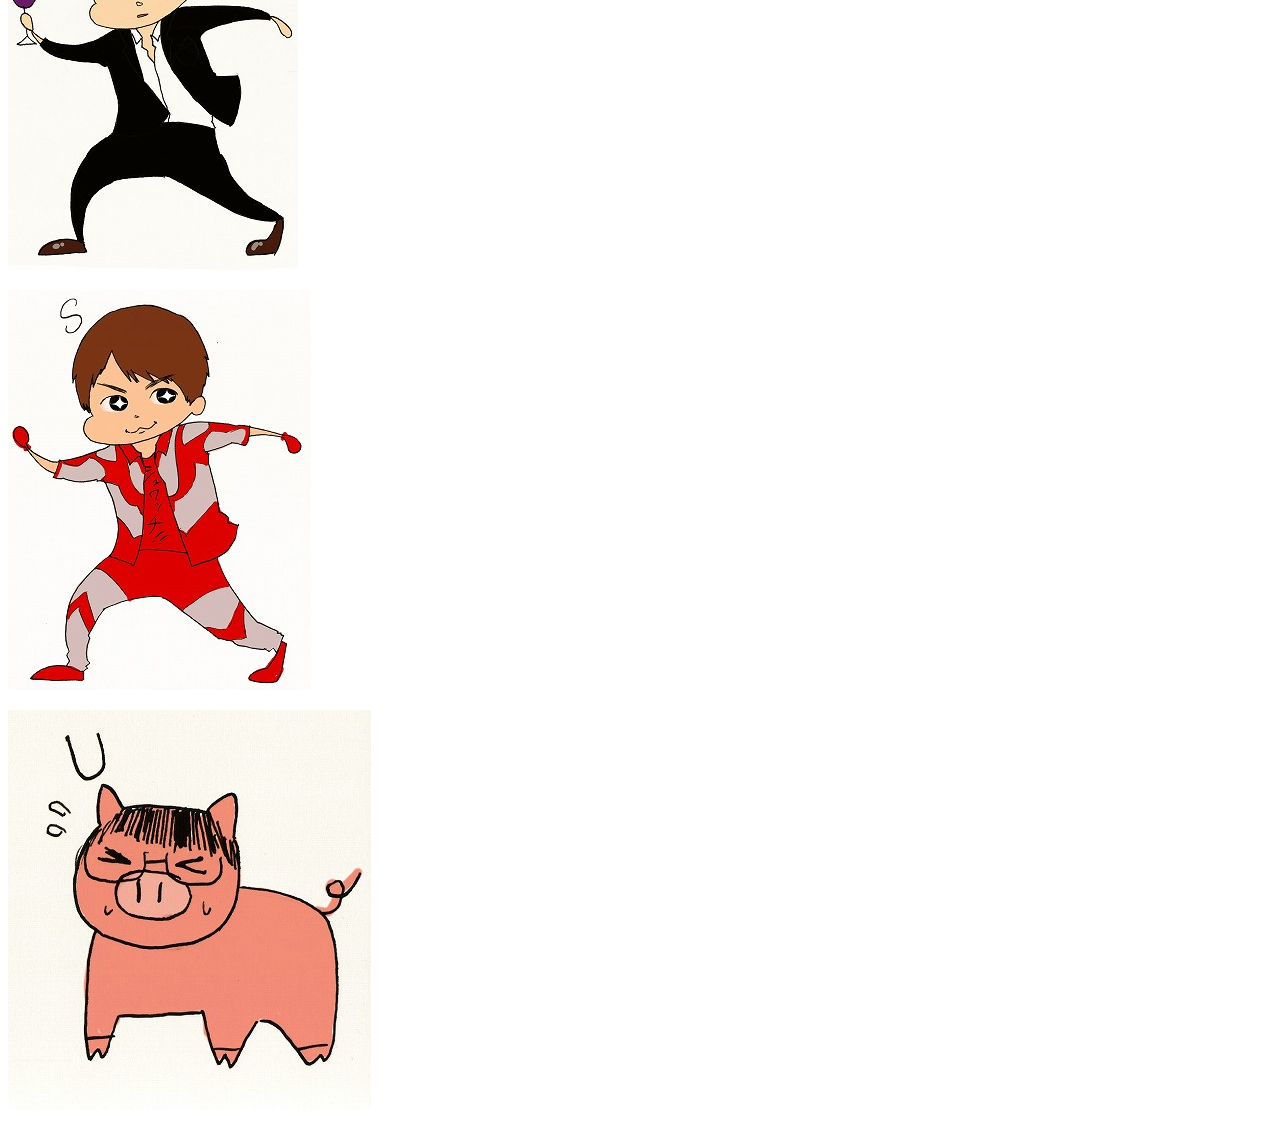
<file: HTML/UmedaR/index.html>
<!DOCTYPE html>

<html>

<head>
<meta http-equiv="Content-Type" content="text/html;charset=UTF-8">
<title>Introduction</title>
</head>

<body>
<section>
<h3>だーれだ？あててください。下に似顔絵を描きました。<br>画力の問題はひとまず置いておいて、自己紹介文から私がだれか当ててください。これだと思う似顔絵を一つ選んでクリックすると答えがでます。</h3> </section>
<ul>	
	<li>GitHubアカウント名: UmedaR </li>
	<li>好きな言語: JAVA</li>
	<li>好きな理由: どの言語にも深く入り込んでいませんが、クラス単位で分けて考えられるところがスッキリして好きです。そして、Dokojavaに感動しています</li>
	<li>趣味: 漫画を書くことです</li>
	<li>ひとこと:未熟者ですが、 宜しくお願い致します。そして、尊敬している漫画家は手塚治虫先生です。尊敬しているエンジニアは全員です。いろいろ学んでいきたいです</li>
</ul>

	<p><a href="res/hazure.html"><img src="res/gsan.jpg" alt="person1"></a></p>
	<p><a href="res/hazure.html"><img src="res/fufu.jpg" alt="person2"></a></p>
	<p><a href="res/hazure.html"><img src="res/hakusan.jpg" alt="person3"></a></p>
	<p><a href="res/hazure.html"><img src="res/kazu.jpg" alt="person4"></a></p>
	<p><a href="res/hazure.html"><img src="res/shuwachisan.jpg" alt="person5"></a></p>
	<p><a href="res/atari.html"><img src="res/rrr.jpg" alt="person6"></a></p>
</body>
</html>
</file>
<file: HTML/sswatanabe/res/style.css>
@charset = "utf-8";

@font-face{
   font-family:'Font';
   src: url('dejima-mincho-r227.ttf');
   font-weight: normal;
   font-style:  normal;
}
.FontClass{
  font-family:'Font';
}


h3,p,ul{margin:0px;padding:0px;}

body{
   background-image:url("washi1_01.jpg");
   background-attachment :fixed;
   font-size:150%;
   margin-left:30px;
}


h3{ 
   margin-top : 20px;
   padding-top: 10px;
   border-bottom: dashed 5px;
   color  	 : #DC143C;
   display : inline-block;
   font-family:'Font';
   src: url('dejima-mincho-r227.ttf');
   font-weight: normal;
   font-style:  normal;
}

ul{
   margin-left:30px;
}
</file>
<file: HTML/skurisaki/res/css/style.css>
/*
 * Author: Carlos Alvarez
 * URL: http://alvarez.is
 *
 * Project Name: Munter - Free Bootstrap 3 Theme
 * Version: 1.0
 * URL: http://blacktie.co
 */
 
.font-thin {
	font-family: "Titillium Web", sans-serif;
	font-weight: 200;
}

.font-semibold {
	font-family: "Titillium Web", sans-serif;
	font-weight: 600;
}

.font-light {
	font-family: "Titillium Web", sans-serif;
	font-weight: 300;
	font-size: 9px;
}

* {
	position: relative;
}

.breaker {
	clear: both;
	font-size: 1px;
	line-height: 1px;
	height: 1px;
}

html, body {
	height: 100%;
	width: 100%;
}

body {
	background-color: #2f2f2f;
	font-family: "Titillium Web", sans-serif;
	font-weight: normal;
	overflow-x: hidden;
	-webkit-font-smoothing: antialiased !important;
}

.justify-text {
	text-align: justify;
}

.navbar {
	background-color: #e4e6e5;
	background-color: rgba( 228, 230, 229, .85 );
	border-bottom: 0 none;
	font-size: 12px;
	transition: .25s all linear;
}

.navbar.inv {
	background-color: rgba( 0, 0, 0, .5 );
	border-bottom: 1px solid #bfbfbf;
}

.navbar .nav a {
	color: #5f5f5f;
	font-family: "Titillium Web", sans-serif;
	font-weight: 600;
	transition: all .5 linear;
}

.navbar.inv a {
	color: #e4e6e5;
}


.navbar-responsive-collapse {
	margin: 0 auto;
	width: 80%;
}

.nav li {
	text-align: center;
	white-space: nowrap;
}

.nav > li > a:hover,
.nav > li > a:focus {
	background-color: inherit;
	outline: none;
}

.navbar-brand {
	padding: 8px;
}

.active-menu {
	background-color: #4e4e4e;
	content: '.';
	display: block;
	height: 5px;
	left: 0;
	position: absolute;
	top: 0;
	transition: all .5 linear;
	width: 1%;
	z-index: 9;
}

.inv .active-menu {
	background-color: #e4e6e5;
}

.special-active-menu {
	z-index: 10;
}

#special-active-menu-1,
#special-active-menu-6 {
	background-color: #4e4e4e !important;
}

#special-active-menu-2 {
	background-color: #1abc9c !important;
}

#special-active-menu-3 {
	background-color: #e74c3c !important;
}

#special-active-menu-4 {
	background-color: #34495e !important;
}

#special-active-menu-5 {
	background-color: #e67e22 !important;
}

@media (min-width: 768px) and (max-width: 991px) {
	#slide-4 .content-row h2 {
		min-height: 6em;
	}
}

@media (max-width: 767px) {
	
	.nav li {
		text-align: left;
		white-space: nowrap;
	}
	
	.navbar-responsive-collapse  {
		width: 100%;
	}
	
	.active-menu {
		display: none !important;
	}
	
	.navbar-toggle {
		margin-right: 10px;
	}
	
	.navbar {
		background-color: #e4e6e5 !important;
		padding: 0;
	}
	
	.navbar .nav a {
		color: #e4e6e5;
		font-size: 16px;
		padding-left: 0;
	}
	
	.icon {
		margin-right: 12px;
	}
			
	.nav li[data-slide="1"],
	.nav li[data-slide="6"] {
		background-color: #2f2f2f;
	}
	
	.nav li[data-slide="2"] {
		background-color: #1abc9c;
	}
	
	.nav li[data-slide="3"] {
		background-color: #e74c3c;
	}
	
	.nav li[data-slide="4"] {
		background-color: #34495e;
	}
	
	.nav li[data-slide="5"] {
		background-color: #e67e22;
	}
	
	.navbar-brand {
		margin: 0;
		text-align: left;
	}
}

:focus {outline:none;}
::-moz-focus-inner {border:0;}

.slide {
	background-position: center center;
	background-repeat: no-repeat;
	padding-bottom: 65px;
	padding-top: 50px;
	text-align: center;
}

#slide-1 {
	background-image: url('../images/bg1.jpg');
	color: #ffffff;
    -webkit-background-size: 100%;
    -moz-background-size: 100%;
    -o-background-size: 100%;
    background-size: 100%;

    -webkit-background-size: cover;
    -moz-background-size: cover;
    -o-background-size: cover;
    background-size: cover;
    width: 100%;
	background-attachment: relative;
	background-position: center center;
}

#slide-1 h1 {
	padding-top: 130px;
}

@media (max-width: 991px) {
	#slide-1 {
		background-position: -70% 0, 170% 0;
	}
}

@media (max-width: 767px) {
	#slide-1 {
		background-image: none;
	}
}

	#home-row-1,
	#home-row-2 {
		padding-top: 25px;
	}
	
	#home-row-1 h1 {
		font-size: 54px;
	}
	
	#home-row-1 h4 {
		font-size: 32px;
	}
	
	#home-row-2 {
		font-size: 25px;
	}
	
	#home-row-2 .col-12 {
		height: 232px;
		padding-top: 30px;
	}
	
	#home-row-2 .col-12 .home-hover {
		height: 166px;
		overflow: hidden;
		padding-top: 26px;
		transition: all ease-in .5s;
	}
	
	#home-row-2 .col-12 .home-hover:hover {
		height: 166px;
		padding-top: 0;
	}

@media (max-width: 767px) {
	#home-row-1,
	#home-row-2 {
		padding-top: 16px;
	}
	
	#home-row-1 h1 {
		font-size: 35px;
	}
	
	#home-row-1 h4 {
		font-size: 21px;
	}
	
	#home-row-2 {
		font-size: 16px;
	}
}

#slide-2 {
	background-color: #1abc9c;
	color: #e4e6e5;
	padding-top: 90px;
}

	.title-row {
		font-size: 45px;
		padding-bottom: 50px;
	}
	
	.line-row .hr {
		background-color: #e4e6e5;
		height: 5px;
		margin: 0 auto;
		width: 33%;
	}
	
	.subtitle-row {
		font-size: 35px;
		padding-bottom: 40px;
		padding-top: 40px;
	}
	
	.content-row {
		padding-top: 45px;
	}
	
	.content-row i,
	#about-row-5 i {
		display: block;
		margin: 0 auto;
		max-height: 100%;
		max-width: 100%;
	}
	
	.content-row h2 {
		font-size: 28px;
		padding-bottom: 40px;
	}
	
	.content-row h4 {
		font-family: "Titillium Web", "Lucida Sans Unicode", "Lucida Grande", sans-serif;
		font-size: 20px;
		font-weight: 300;
	}
	
	i {
		font-size: 80px;
		color: white;
	}
	

@media (max-width: 767px) {
	.title-row {
		font-size: 34px;
		padding-bottom: 33px;
	}
	
	.subtitle-row {
		font-size: 26px;
		padding-bottom: 26px;
		padding-top: 26px;
	}
	
	.content-row {
		padding-top: 29px;
	}
	
	.content-row h2 {
		font-size: 24px;
		padding-bottom: 26px;
	}
	
	.content-row h4 {
		font-size: 20px;
	}
}

#slide-3 {
	background-color: #00FFFF;
	margin: 0 auto;
	overflow: hidden;
	padding: 0;
	text-align: center;
	width: 100%;
}
	
	#slide-3 .col-12 {
		display: inline-block;
		height: 451px;
		margin: 0;
		padding: 0;
		width: 452px;
	}

	#slide-3 a,
	#slide-3 img {
		display: inline-block;
		height: 100%;
		margin: 0 auto;
		width: 100%;
	}
	
@media (max-width: 991px) {
	#slide-3 {
		text-align: center;
		width: 100%;
	}
	
	#slide-3 .row {
		left: 0 !important;
		margin: 0;
		width: 100% !important;
	}
	
	#slide-3 .col-12 {
		height: auto;
		width: 50%
	}

	#slide-3 a,
	#slide-3 img {
		height: auto;
		max-height: 100%;
		max-width: 100%;
		width: auto;
	}
	
	
}
	
@media (max-width: 767px) {
	#slide-3 .col-12 {
		width: 100%;
	}
}

#slide-4 {
	background-color: #34495e;
	color: #e4e6e5;
	padding-top: 90px;
}

#slide-4 i {
		font-size: 80px;
		color: white;
	}


#slide-5 {
	background-color: #f39c12;
	color: #e4e6e5;
	padding-top: 90px;
}

#slide-6 {
	background-color: #2f2f2f;
	color: #e4e6e5;
	padding-bottom: 350px;
	padding-top: 90px;
}

@media (max-width: 767px) {
	#slide-6 {
		background-image: none;
	}
}
	
	#slide-6 .line-row .hr {
		background-color: #4e4e4e;
		color: #4e4e4e;
	}

	#slide-6 a {
		color: inherit;
		outline: none;
		text-decoration: none;
	}

@media (max-width: 767px) {
	.with-hover-text{
		margin-bottom: 2em;
		margin-top: 1em;
	}
}
	
	#contact-row-4 {
		padding-top: 125px;
	}
	
	#contact-row-4 .col-12 {
		height: 175px;
		overflow: hidden;
		padding-top: 20px;
		transition: all ease-in .5s;
	}
	
	#contact-row-4 img {
		display: block;
		margin: 0 auto;
		max-height: 100%;
		max-width: 100%;
	}
	
	#contact-row-4 .col-12:hover {
		height: 175px;
		padding-top: 0;
	}
	
	#contact-row-4 .col-12 .hover-text {
		display: none;
		font-size: 20px;
	}

#slide-7 {
	background-color: #e4e6e5;
	color: #4e4e4e;
	font-size: 35px;
	line-height: 50px;
	text-align: center;
}

#lightbox-out {
	background-color: rgba( 0, 0, 0, 0.7 );
	height: 100%;
	position: fixed;
	width: 100%;
	z-index: 99999;
}

.with-hover-text span {
	display: none;
}

.zoom {
	background-image: url('../images/zoom.png');
	background-position: center center;
	background-repeat: no-repeat;
	height: 100%;
	left: 0;
	position: absolute;
	top: 0;
	width: 100%;
	z-index: 999;
}

#arrows {
	bottom: 10%;
	height: 80px;
	position: fixed;
	right: 10%;
	width: 80px;
	z-index: 1000;
}

#arrows div {
	background-image: url('../images/website-arrows.png');
	cursor: pointer;
	height: 30px;
	position: absolute;
	width: 30px;
}

#arrows div.disabled {
	cursor: default;
}

#arrow-up {
	background-position: 30px 0;
	left: 25px;
	top: 0;
}

#arrow-up.disabled {
	background-position: 0 0;
}

#arrow-down {
	background-position: 30px -30px;
	left: 25px;
	bottom: 0;
}

#arrow-down.disabled {
	background-position: 0 -30px;
}

#arrow-left {
	background-position: 30px -60px;
	left: 0;
	top: 25px;
}

#arrow-left.disabled {
	background-position: 0 -60px;
}

#arrow-right {
	background-position: 30px -90px;
	right: 0;
	top: 25px;
}

#arrow-right.disabled {
	background-position: 0 -90px;
}

.navigation-slide {
	cursor: pointer;
}
</file>
